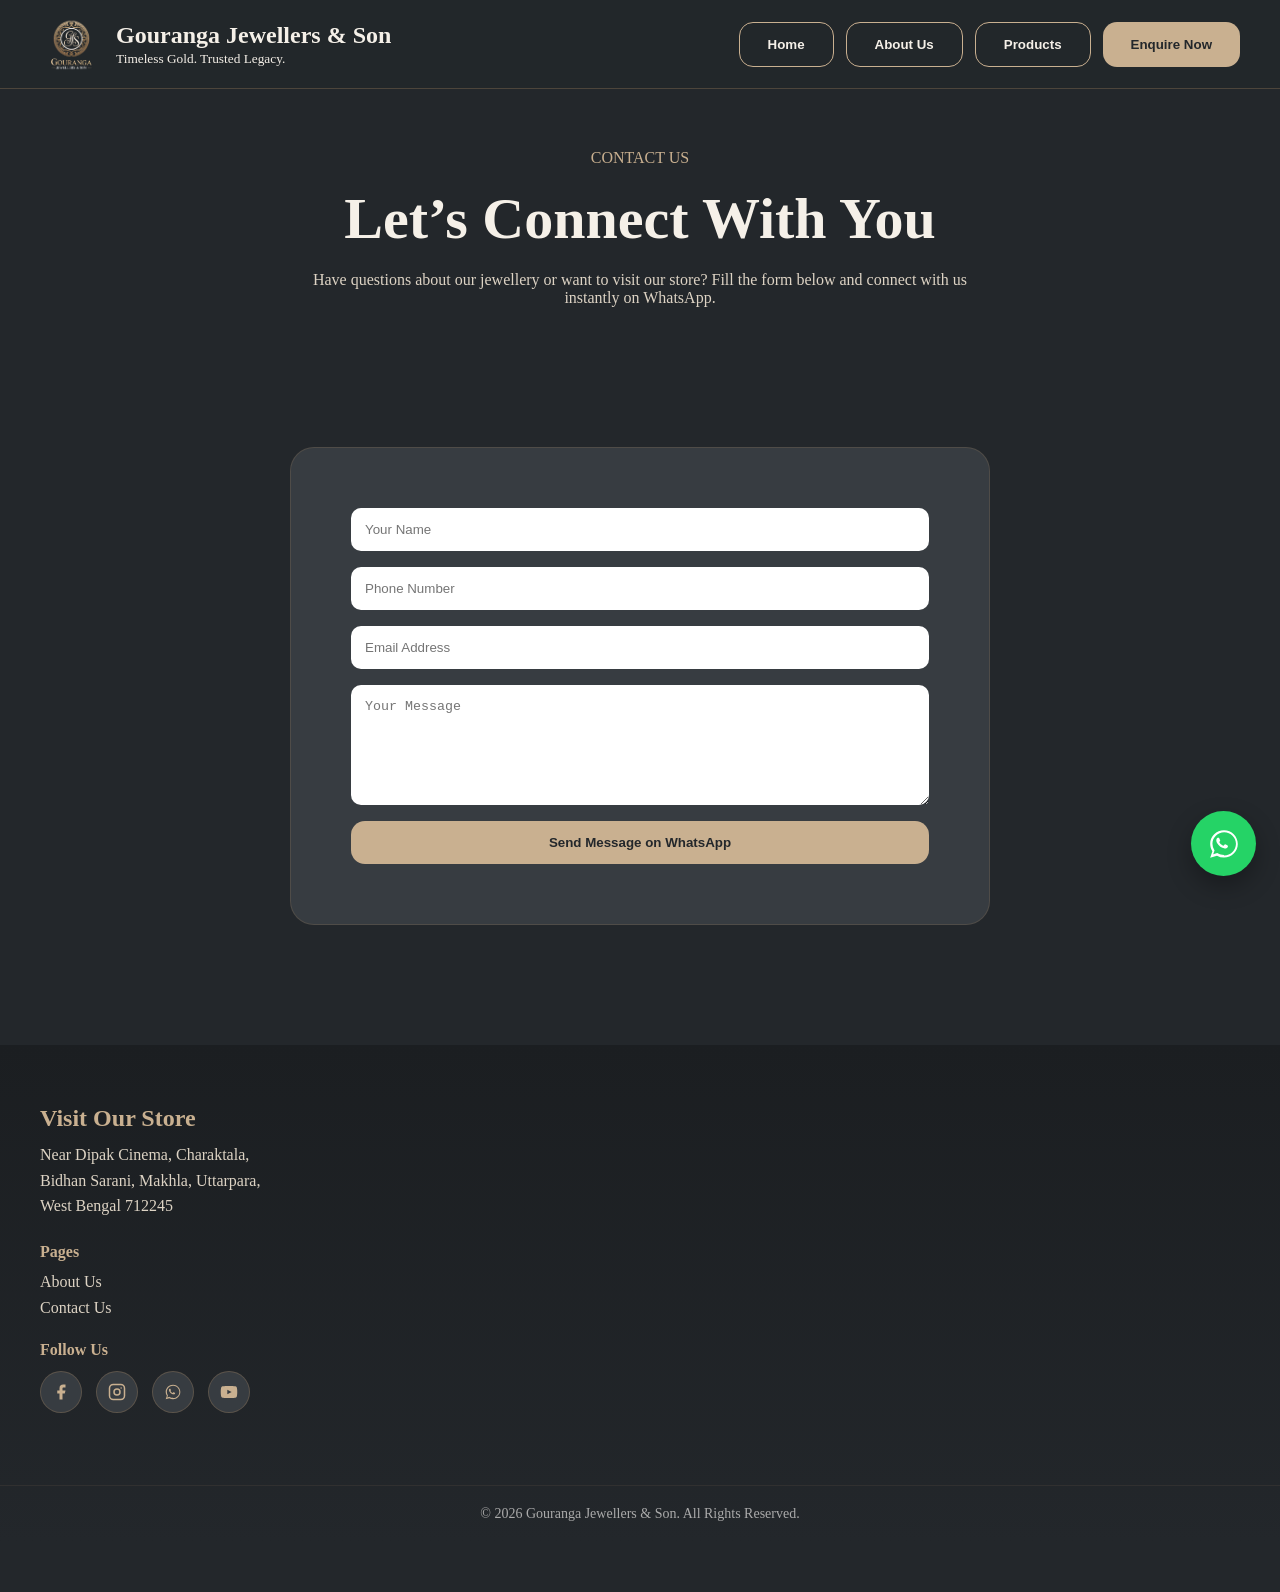
<file: contact.html>
<!DOCTYPE html>
<html lang="en">
<head>
  <meta charset="UTF-8">
  <meta name="viewport" content="width=device-width, initial-scale=1.0">
  <title>Contact Us | Gouranga Jewellers</title>
  <link rel="stylesheet" href="style.css">
  <link rel="icon" href="./assets/gs logo.png">
</head>

<body>

<!-- ================= HEADER (UNCHANGED) ================= -->
<header>
    <div class="container header-wrap">
      <div class="brand">
        <a href="index.html">
          <img src="./assets/gs logo.png" alt="Gouranga Jewellers Logo">
        </a>
        <div>
          <h2>Gouranga Jewellers & Son</h2>
          <small>Timeless Gold. Trusted Legacy.</small>
        </div>
      </div>
      <div class="nav-btns">
        <button class="btn btn-outline" onclick="window.location.href='index.html'">Home</button>
        <button class="btn btn-outline" onclick="window.location.href='about.html'">About Us</button>
        <button class="btn btn-outline" onclick="window.location.href='products.html'">Products</button>
        <button class="btn btn-gold" onclick="window.location.href='contact.html'">Enquire Now</button>
      </div>
      <div class="mobile-menu" onclick="toggleMenu()">☰</div>
      <div class="mobile-dropdown" id="mobileDropdown">
        <button class="btn btn-outline" onclick="window.location.href='index.html'">Home</button>
        <button class="btn btn-outline" onclick="window.location.href='about.html'">About Us</button>
        <button class="btn btn-outline" onclick="window.location.href='products.html'">Products</button>
        <button class="btn btn-gold" onclick="window.location.href='contact.html'">Enquire Now</button>
      </div>
    </div>
  </header>

<!-- ================= HERO ================= -->
<section class="hero">
  <div class="container" style="text-align:center;">
    <p class="gold">CONTACT US</p>
    <h1>Let’s Connect With You</h1>
    <p style="max-width:700px;margin:20px auto;color:#DDD3C4;">
      Have questions about our jewellery or want to visit our store? 
      Fill the form below and connect with us instantly on WhatsApp.
    </p>
  </div>
</section>

<!-- ================= CONTACT FORM ================= -->
<section class="container" style="padding:60px 0;">
  <div class="cta-box" style="max-width:700px;margin:auto;">

    <form onsubmit="sendToWhatsApp(event)" style="display:flex;flex-direction:column;gap:16px;">

      <input type="text" id="name" placeholder="Your Name" required
        style="padding:14px;border-radius:10px;border:none;">

      <input type="tel" id="phone" placeholder="Phone Number" required
        style="padding:14px;border-radius:10px;border:none;">

      <input type="email" id="email" placeholder="Email Address" required
        style="padding:14px;border-radius:10px;border:none;">

      <textarea id="message" placeholder="Your Message" required
        style="padding:14px;border-radius:10px;border:none;height:120px;"></textarea>

      <button type="submit" class="btn btn-gold">
        Send Message on WhatsApp
      </button>

    </form>

  </div>
</section>

      <footer>
  <div class="container footer-wrap" style="grid-template-columns: 1fr 1fr; gap: 40px; padding: 60px 0;">

    <!-- Left Info Column -->
    <div style="display: flex; flex-direction: column; gap: 24px;">

      <!-- Store Info -->
      <div>
        <h2 class="gold">Visit Our Store</h2>
        <p style="margin-top: 10px; color: #DDD3C4; line-height: 1.6;">
          Near Dipak Cinema, Charaktala,<br>
          Bidhan Sarani, Makhla, Uttarpara,<br>
          West Bengal 712245
        </p>
      </div>

      <!-- Pages -->
      <div>
        <h4 class="gold" style="margin-bottom: 12px;">Pages</h4>
        <ul style="list-style: none; display: flex; flex-direction: column; gap: 8px;">
          <li><a href="#" style="color: #DDD3C4; transition: color .2s;" onmouseover="this.style.color='#C9B090'" onmouseout="this.style.color='#DDD3C4'">About Us</a></li>
          <li><a href="#" style="color: #DDD3C4; transition: color .2s;" onmouseover="this.style.color='#C9B090'" onmouseout="this.style.color='#DDD3C4'">Contact Us</a></li>
        </ul>
      </div>

      <!-- Social Icons -->
      <div>
        <h4 class="gold" style="margin-bottom: 12px;">Follow Us</h4>
        <div style="display: flex; gap: 14px;">

          <!-- Facebook -->
          <a href="#" target="_blank" aria-label="Facebook" style="width:42px;height:42px;border-radius:50%;background:#373C41;border:1px solid rgba(176,138,99,.3);display:flex;align-items:center;justify-content:center;transition:.3s;" onmouseover="this.style.borderColor='#C9B090'" onmouseout="this.style.borderColor='rgba(176,138,99,.3)'">
            <svg width="18" height="18" viewBox="0 0 24 24" fill="#C9B090"><path d="M18 2h-3a5 5 0 0 0-5 5v3H7v4h3v8h4v-8h3l1-4h-4V7a1 1 0 0 1 1-1h3z"/></svg>
          </a>

          <!-- Instagram -->
          <a href="#" target="_blank" aria-label="Instagram" style="width:42px;height:42px;border-radius:50%;background:#373C41;border:1px solid rgba(176,138,99,.3);display:flex;align-items:center;justify-content:center;transition:.3s;" onmouseover="this.style.borderColor='#C9B090'" onmouseout="this.style.borderColor='rgba(176,138,99,.3)'">
            <svg width="18" height="18" viewBox="0 0 24 24" fill="none" stroke="#C9B090" stroke-width="2" stroke-linecap="round" stroke-linejoin="round"><rect x="2" y="2" width="20" height="20" rx="5" ry="5"/><circle cx="12" cy="12" r="4"/><circle cx="17.5" cy="6.5" r="1" fill="#C9B090" stroke="none"/></svg>
          </a>

          <!-- WhatsApp -->
          <a href="https://wa.me/919999999999" target="_blank" aria-label="WhatsApp" style="width:42px;height:42px;border-radius:50%;background:#373C41;border:1px solid rgba(176,138,99,.3);display:flex;align-items:center;justify-content:center;transition:.3s;" onmouseover="this.style.borderColor='#C9B090'" onmouseout="this.style.borderColor='rgba(176,138,99,.3)'">
            <svg width="18" height="18" viewBox="0 0 32 32" fill="#C9B090"><path d="M16.02 3C8.84 3 3 8.73 3 15.8c0 2.49.72 4.92 2.08 7L3 29l6.4-2.04a13.1 13.1 0 0 0 6.62 1.79h.01C23.2 28.75 29 23.02 29 15.95 29 8.88 23.2 3 16.02 3zm0 23.3h-.01c-2.08 0-4.12-.56-5.9-1.62l-.42-.25-3.8 1.21 1.24-3.69-.27-.38a10.9 10.9 0 0 1-1.73-5.77c0-6.03 4.96-10.94 11.06-10.94 6.1 0 11.06 4.91 11.06 10.95 0 6.03-4.96 10.94-11.07 10.94z"/><path d="M19.11 17.21c-.27-.13-1.6-.79-1.85-.88-.25-.09-.43-.13-.61.13-.18.27-.7.88-.86 1.06-.16.18-.31.2-.58.07-.27-.13-1.12-.41-2.13-1.31-.79-.71-1.32-1.58-1.47-1.85-.16-.27-.02-.41.12-.54.12-.12.27-.31.4-.47.13-.16.18-.27.27-.45.09-.18.04-.34-.02-.47-.07-.13-.61-1.47-.84-2.02-.22-.53-.44-.46-.61-.47h-.52c-.18 0-.47.07-.72.34-.25.27-.95.93-.95 2.27 0 1.34.97 2.63 1.11 2.81.13.18 1.91 2.92 4.63 4.09.65.28 1.15.44 1.54.56.65.21 1.24.18 1.71.11.52-.08 1.6-.65 1.83-1.27.22-.63.22-1.17.16-1.27-.07-.11-.25-.18-.52-.31z"/></svg>
          </a>

          <!-- YouTube -->
          <a href="#" target="_blank" aria-label="YouTube" style="width:42px;height:42px;border-radius:50%;background:#373C41;border:1px solid rgba(176,138,99,.3);display:flex;align-items:center;justify-content:center;transition:.3s;" onmouseover="this.style.borderColor='#C9B090'" onmouseout="this.style.borderColor='rgba(176,138,99,.3)'">
            <svg width="18" height="18" viewBox="0 0 24 24" fill="#C9B090"><path d="M22.54 6.42a2.78 2.78 0 0 0-1.95-1.96C18.88 4 12 4 12 4s-6.88 0-8.59.46A2.78 2.78 0 0 0 1.46 6.42 29 29 0 0 0 1 12a29 29 0 0 0 .46 5.58 2.78 2.78 0 0 0 1.95 1.96C5.12 20 12 20 12 20s6.88 0 8.59-.46a2.78 2.78 0 0 0 1.95-1.96A29 29 0 0 0 23 12a29 29 0 0 0-.46-5.58z"/><polygon points="9.75 15.02 15.5 12 9.75 8.98 9.75 15.02" fill="#373C41"/></svg>
          </a>

        </div>
      </div>

    </div>

    <!-- Right: Google Map -->
    <iframe 
    src="https://www.google.com/maps/embed?pb=!1m18!1m12!1m3!1d3678.123!2d88.336993!3d22.6697778!2m3!1f0!2f0!3f0!3m2!1i1024!2i768!4f13.1!3m3!1m2!1s0x39f89cdb3bfff769%3A0xb6c74228db06b1a9!2sGouranga%20Jewellers!5e0!3m2!1sen!2sin!4v1"
    width="100%" 
    height="320" 
    style="border:none; border-radius:20px;" 
    allowfullscreen="" 
    loading="lazy" 
    referrerpolicy="no-referrer-when-downgrade">
  </iframe>

  </div>

  <!-- Copyright -->
  <div class="copyright">© 2026 Gouranga Jewellers & Son. All Rights Reserved.</div>
</footer>

  <a href="https://wa.me/918961861101" class="whatsapp" target="_blank" aria-label="WhatsApp">
    <svg viewBox="0 0 32 32" xmlns="http://www.w3.org/2000/svg">
      <path d="M16.02 3C8.84 3 3 8.73 3 15.8c0 2.49.72 4.92 2.08 7L3 29l6.4-2.04a13.1 13.1 0 0 0 6.62 1.79h.01C23.2 28.75 29 23.02 29 15.95 29 8.88 23.2 3 16.02 3zm0 23.3h-.01c-2.08 0-4.12-.56-5.9-1.62l-.42-.25-3.8 1.21 1.24-3.69-.27-.38a10.9 10.9 0 0 1-1.73-5.77c0-6.03 4.96-10.94 11.06-10.94 6.1 0 11.06 4.91 11.06 10.95 0 6.03-4.96 10.94-11.07 10.94z"/>
      <path d="M19.11 17.21c-.27-.13-1.6-.79-1.85-.88-.25-.09-.43-.13-.61.13-.18.27-.7.88-.86 1.06-.16.18-.31.2-.58.07-.27-.13-1.12-.41-2.13-1.31-.79-.71-1.32-1.58-1.47-1.85-.16-.27-.02-.41.12-.54.12-.12.27-.31.4-.47.13-.16.18-.27.27-.45.09-.18.04-.34-.02-.47-.07-.13-.61-1.47-.84-2.02-.22-.53-.44-.46-.61-.47h-.52c-.18 0-.47.07-.72.34-.25.27-.95.93-.95 2.27 0 1.34.97 2.63 1.11 2.81.13.18 1.91 2.92 4.63 4.09.65.28 1.15.44 1.54.56.65.21 1.24.18 1.71.11.52-.08 1.6-.65 1.83-1.27.22-.63.22-1.17.16-1.27-.07-.11-.25-.18-.52-.31z"/>
    </svg>
  </a>

  <script src="script.js"></script>

</body>
</html>
</file>
<file: style.css>
/* ================= RESET ================= */
* {
  margin: 0;
  padding: 0;
  box-sizing: border-box;
}

body{
  font-family:Georgia,serif;
  background:#23272B;
  color:#F5F0E8;
  overflow-x:hidden;
}

img{
  max-width:100%;
  display:block;
}

a{
  text-decoration:none;
  color:inherit;
}

/* ================= CONTAINER (EDGE FIX) ================= */
.container{
  max-width:1200px;
  margin:auto;
  padding-left:clamp(16px,4vw,24px);
  padding-right:clamp(16px,4vw,24px);
}

section{
  padding-left:clamp(12px,3vw,20px);
  padding-right:clamp(12px,3vw,20px);
}

/* ================= BUTTON ================= */
.btn{
  padding:14px 28px;
  border-radius:14px;
  border:none;
  cursor:pointer;
  font-weight:600;
  transition:.3s;
}

.btn-gold{
  background:#C9B090;
  color:#23272B;
}

.btn-outline{
  border:1px solid #C9B090;
  color:#F5F0E8;
  background:transparent;
}

.btn:hover{
  transform:translateY(-2px);
}

/* ================= HEADER ================= */
header{
  position:sticky;
  top:0;
  z-index:1000;
  background:rgba(35,39,43,.95);
  backdrop-filter:blur(10px);
  border-bottom:1px solid rgba(176,138,99,.3);
}

.header-wrap{
  display:flex;
  justify-content:space-between;
  align-items:center;
  padding:16px 0;
  gap:20px;
}

.brand{
  display:flex;
  align-items:center;
  gap:16px;
}

.brand img{
  width:60px;
}

.nav-btns{
  display:flex;
  gap:12px;
}

/* MOBILE MENU */
.mobile-menu{
  display:none;
}

.mobile-dropdown{
  position:absolute;
  top:70px;
  right:20px;
  background:#373C41;
  border:1px solid rgba(176,138,99,0.3);
  border-radius:16px;
  padding:16px;
  display:none;
  flex-direction:column;
  gap:10px;
  z-index:1000;
}

.mobile-dropdown.show{
  display:flex;
}

@media (min-width:769px){
  .mobile-dropdown{
    display:none !important;
  }
}

/* ================= HERO ================= */
.hero{
  padding:60px 0;
}

.hero-wrap{
  display:grid;
  grid-template-columns:1fr 1fr;
  gap:40px;
  align-items:center;
}

.hero h1{
  font-size:58px;
  line-height:1.1;
  margin:20px 0;
}

/* ================= GOLD ================= */
.gold{
  color:#C9B090;
  word-wrap:break-word;
  overflow-wrap:break-word;
  
}

/* ================= BOX ================= */
.hero-img,
.card,
.testimonial,
.trust-box,
.cta-box{
  background:#373C41;
  border:1px solid rgba(176,138,99,.2);
  border-radius:24px;
}

.hero-img{
  padding:20px;
}

.hero-img img{
  border-radius:20px;
  height:500px;
  object-fit:cover;
  width:100%;
}

/* ================= GRID (CENTERED + EDGE FIX) ================= */
.trust-grid,
.creation-grid{
  display:grid;
  grid-template-columns:repeat(3,1fr);
  gap:28px;
  padding:60px 0;
  max-width:1100px;
  margin:auto;
}

.trust-box{
  padding:24px;
}

/* ================= CARD ================= */
.card{
  padding:18px;
  border-radius:28px;
  background:#2C3136;
  border:1px solid rgba(176,138,99,0.15);
}

.card img{
  height:280px;
  object-fit:cover;
  width:100%;
  border-radius:20px;
}

.card h4{
  margin-top:14px;
  text-align:center;
  color:#C9B090;
}
/* ================= VIDEO SHOWCASE ================= */
.video-showcase{
  padding:80px 0 40px;
  text-align:center;
}

.video-container{
  max-width:1000px;
  margin:40px auto 0;
  border-radius:24px;
  overflow:hidden;
  box-shadow:0 20px 60px rgba(0,0,0,.25);
  border:1px solid rgba(201,176,144,.2);
}

.video-container video{
  width:100%;
  display:block;
  object-fit:cover;
  max-height:600px;
}

@media(max-width:768px){
  .video-showcase{
    padding:50px 0 20px;
  }

  .video-container{
    border-radius:16px;
  }
}

/* ================= SECTION TITLE ================= */
.section-title{
  text-align:center;
  margin-bottom:40px;
  padding:0 16px;
  max-width:900px;
  margin-left:auto;
  margin-right:auto;
}

/* ================= TESTIMONIAL ================= */
/* Testimonial Section */
.testimonial-section{
  padding:40px 0;
  position:relative;
}

.testimonial-wrapper{
  overflow:hidden;
  width:100%;
}

.testimonial-track{
  display:flex;
  gap:20px;
  scroll-behavior:smooth;
}

/* Review Cards */
.testimonial{
  min-width:280px;
  max-width:280px;
  height:220px;
  padding:20px;
  background:#fff;
  border:1px solid #e5e5e5;
  border-radius:16px;
  box-shadow:0 2px 8px rgba(0,0,0,.08);
  flex-shrink:0;
  display:flex;
  flex-direction:column;
  cursor:pointer;
  transition:.3s ease;
}

.testimonial:hover{
  transform:translateY(-4px);
  box-shadow:0 8px 20px rgba(0,0,0,.12);
}

.testimonial h4{
  margin:0 0 10px;
  font-size:16px;
  font-weight:600;
  color:#202124;
}

.testimonial p{
  margin:0;
  font-size:14px;
  line-height:1.6;
  color:#5f6368;
  overflow-y:auto;
  flex:1;
}

/* Scrollbar */
.testimonial p::-webkit-scrollbar{
  width:4px;
}

.testimonial p::-webkit-scrollbar-thumb{
  background:#d0d0d0;
  border-radius:10px;
}

/* Arrows */
.arrow{
  position:absolute;
  top:50%;
  transform:translateY(-50%);
  border:none;
  background:rgba(255,255,255,.85);
  color:#444;
  font-size:26px;
  cursor:pointer;
  z-index:100;
  width:40px;
  height:40px;
  border-radius:50%;
  box-shadow:0 2px 10px rgba(0,0,0,.15);
  transition:.3s;
}

.arrow:hover{
  background:#fff;
  transform:translateY(-50%) scale(1.1);
}

.arrow.left{
  left:5px;
}

.arrow.right{
  right:5px;
}

/* Modal */
.modal{
  display:none;
  position:fixed;
  inset:0;
  background:rgba(0,0,0,.75);
  z-index:9999;
  justify-content:center;
  align-items:center;
}

.modal-content{
  background:#fff;
  width:90%;
  max-width:650px;
  padding:30px;
  border-radius:16px;
  position:relative;
  max-height:80vh;
  overflow-y:auto;
  animation:popup .25s ease;
}

@keyframes popup{
  from{
    opacity:0;
    transform:scale(.9);
  }
  to{
    opacity:1;
    transform:scale(1);
  }
}

.close{
  position:absolute;
  right:15px;
  top:10px;
  font-size:30px;
  line-height:1;
  cursor:pointer;
  color:#666;
}

.close:hover{
  color:#000;
}

#modalTitle{
  margin-bottom:15px;
  color:#202124;
}

#modalText{
  line-height:1.8;
  color:#555;
}

/* ================= CTA ================= */
.cta-box{
  text-align:center;
  padding:60px;
  margin:60px 0;
}

/* ================= FOOTER ================= */
footer{
  background:#1B1E21;
  margin-top:60px;
}

.footer-wrap{
  display:grid;
  grid-template-columns:1fr 1fr;
  gap:40px;
  padding:60px 0;
}

iframe{
  width:100%;
  height:320px;
  border-radius:20px;
}

.copyright{
  text-align:center;
  padding:20px;
  border-top:1px solid rgba(176,138,99,.1);
}

/* ================= WHATSAPP ================= */
.whatsapp{
  position:fixed;
  bottom:24px;
  right:24px;
  width:65px;
  height:65px;
  border-radius:50%;
  background:#25D366;
  display:flex;
  align-items:center;
  justify-content:center;
  box-shadow:0 10px 25px rgba(0,0,0,.3);
  z-index:999;
}

.whatsapp svg{
  width:34px;
  height:34px;
  fill:#fff;
}

/* ================= TEXT ================= */
.content-text{
  margin-top:20px;
  color:#DDD3C4;
  line-height:1.8;
  max-width:700px;
}

.content-text-n{
  margin:20px auto;
  color:#DDD3C4;
  line-height:1.8;
  max-width:700px;
  text-align:center;
}
.container-form{
  padding:60px 0;
}
/* ================= FOOTER ================= */
footer{
  background:#1B1E21;
  margin-top:60px;
}

/* WRAPPER */
.footer-wrap{
  display:grid;
  grid-template-columns:1fr 1fr;
  gap:40px;
  padding:60px 0;
  align-items:start;
}

/* LEFT COLUMN */
.footer-wrap > div{
  display:flex;
  flex-direction:column;
  gap:24px;
}

/* TEXT */
.footer-wrap p{
  color:#DDD3C4;
  line-height:1.6;
}

/* LINKS */
.footer-wrap a{
  color:#DDD3C4;
  transition:0.3s;
}

.footer-wrap a:hover{
  color:#C9B090;
}

/* SOCIAL ICONS */
.footer-wrap a svg{
  transition:0.3s;
}

.footer-wrap a:hover svg{
  transform:scale(1.1);
}

/* MAP */
.footer-wrap iframe{
  width:100%;
  height:320px;
  border-radius:20px;
  border:none;
}

/* COPYRIGHT */
.copyright{
  text-align:center;
  padding:20px;
  border-top:1px solid rgba(176,138,99,.1);
  margin-bottom: 50px; 
  font-size:14px;
  color:#AAA;
}

footer{
  background:linear-gradient(180deg,#1B1E21,#23272B);
}

/* ================= TABLET ================= */
@media (max-width:1024px){

  .trust-grid,
  .creation-grid{
    grid-template-columns:repeat(2,1fr);
  }

  .hero-wrap{
    grid-template-columns:1fr;
  }
}

/* ================= MOBILE ================= */
@media (max-width:768px){

  .hero-wrap,
  .footer-wrap{
    grid-template-columns:1fr;
  }

  .trust-grid,
  .creation-grid{
    grid-template-columns:1fr;
    gap:20px;
  }

  .hero h1{
    font-size:32px;
    line-height:1.3;
  }

  .container{
    padding-left:16px;
    padding-right:16px;
  }

  section{
    padding-left:12px;
    padding-right:12px;
  }

  .content-text{
    font-size:15px;
    line-height:1.7;
    padding:0 8px;
  }

  .nav-btns{
    display:none;
  }

  .mobile-menu{
    display:block;
    color:#C9B090;
    font-size:30px;
    cursor:pointer;
  }

  .footer-wrap{
    gap:30px;
  }

  img{
    height:auto;
  }
}

/* MOBILE PERFECT FIX journey and values */
@media(max-width:768px){
  .gold{
    padding: 0 14px; /* 🔥 prevents edge touching */
  }
}

/* MOBILE PERFECT FIX hero-img */
@media(max-width:768px){
  .hero-wrap{
    padding: 0 14px; 
  }
}

@media(max-width:768px){

  .footer-wrap{
    grid-template-columns:1fr;
    gap:30px;
    padding:40px 0;
  }

  /* Center everything */
  .footer-wrap > div{
    text-align:center;
    align-items:center;
  }

  /* Social icons center */
  .footer-wrap > div div{
    justify-content:center;
  }

  /* Map spacing */
  .footer-wrap iframe{
    height:260px;
    padding-right: 10px;
  }

}

@media(max-width:1024px){

  .footer-wrap{
    grid-template-columns:1fr;
    gap:35px;
  }

}

/* TABLET */
@media(max-width:1024px){
  .container{
    padding-left:18px;
    padding-right:18px;
  }
}

/* MOBILE */
@media(max-width:768px){
  .container{
    padding-left:16px;
    padding-right:16px;
  }
}

/* SMALL MOBILE */
@media(max-width:480px){
  .container{
    padding-left:12px;
    padding-right:12px;
  }
}
</file>
